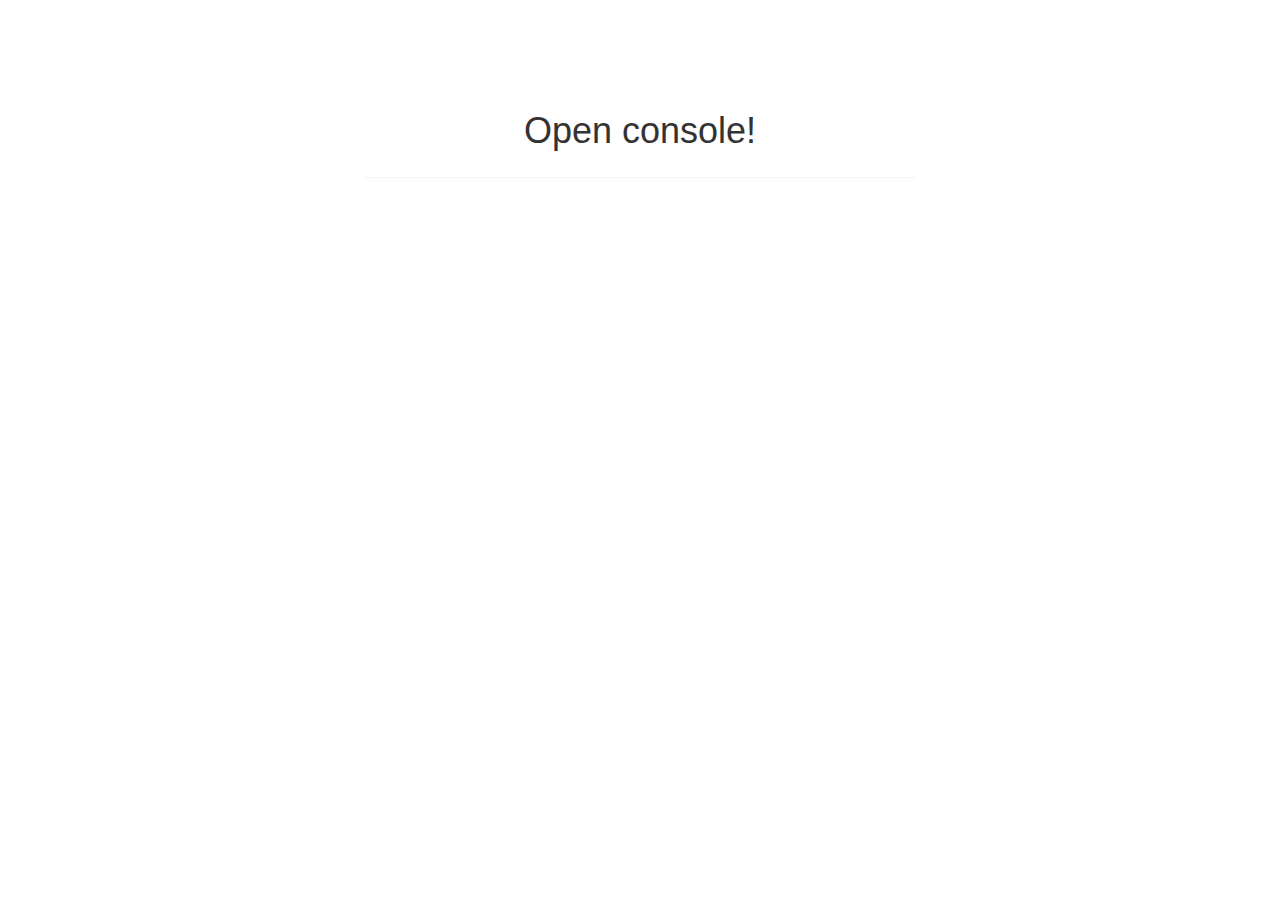
<file: JavaScript/JavaScript_Arrays/K_Solved_CH/index.html>
<!DOCTYPE html>
<html lang="en">

<head>
  <meta charset="UTF-8">
  <meta name="viewport" content="width=device-width, initial-scale=1.0">
  <meta http-equiv="X-UA-Compatible" content="ie=edge">
  <title>Document</title>
  <link rel="stylesheet" href="https://cdnjs.cloudflare.com/ajax/libs/twitter-bootstrap/3.3.7/css/bootstrap.min.css"
  />
  <link rel="stylesheet" href="styles.css">

  <script src="arrays.js"></script>
</head>

<body>
  <div class="container">
    <div class="row">
      <div class="col-md-6 col-md-offset-3 text-center">
        <div class="panel m-top-75">
          <div class="panel-body">
            <h1 class="text-center">Open console!</h1>

          </div>
        </div>
      </div>
    </div>
  </div>
</body>

</html>
</file>
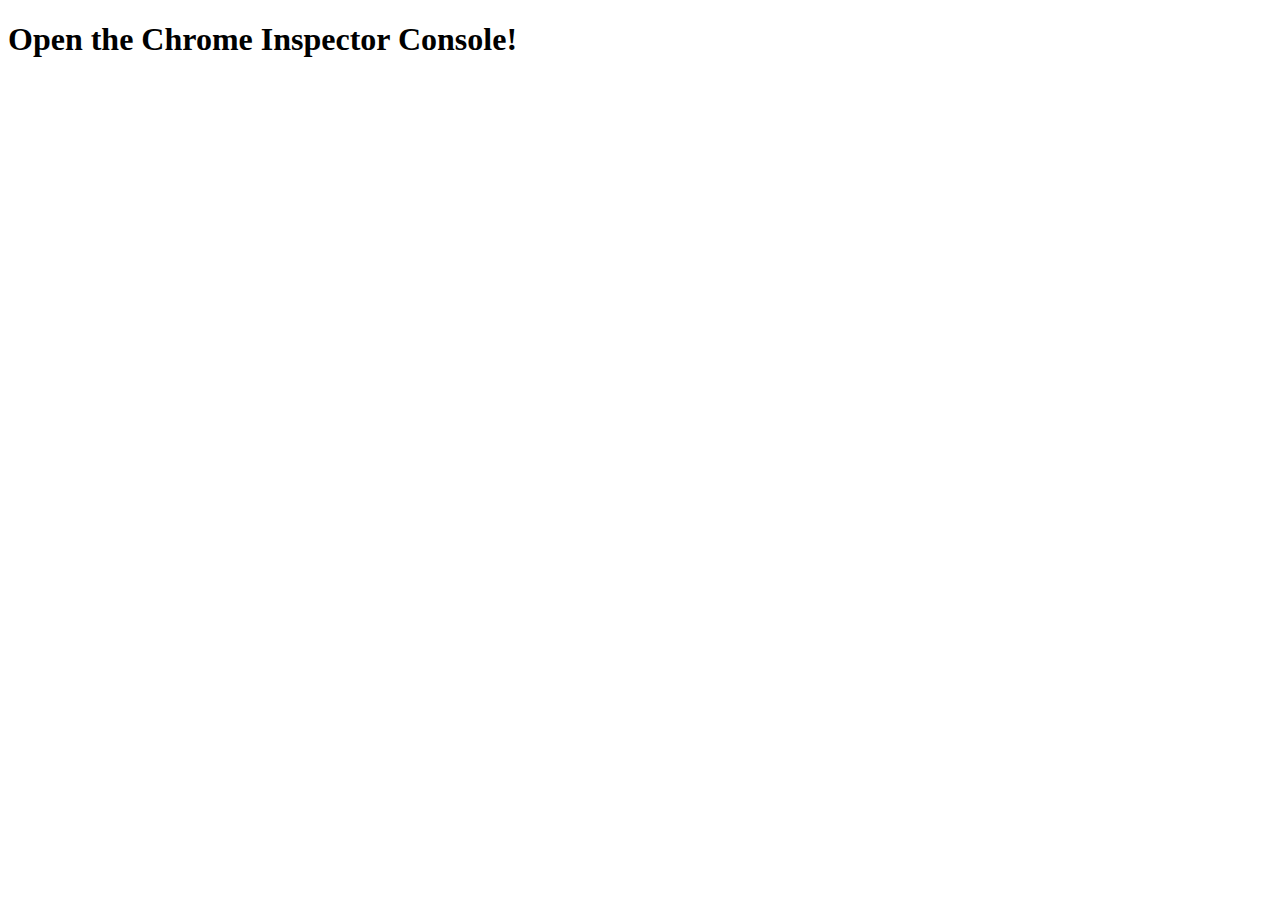
<file: JavaScript/More_Arrays/K_Solved_CH/index.html>
<!DOCTYPE html>
<html lang="en">

<head>
    <meta charset="UTF-8">
    <meta name="viewport" content="width=device-width, initial-scale=1.0">
    <meta http-equiv="X-UA-Compatible" content="ie=edge">
    <title>Movie Scores</title>

    <script src="static/js/index_starter.js", type="text/javascript"></script>
</head>

<body>

  <h1>Open the Chrome Inspector Console!</h1>

</body>

</html>
</file>
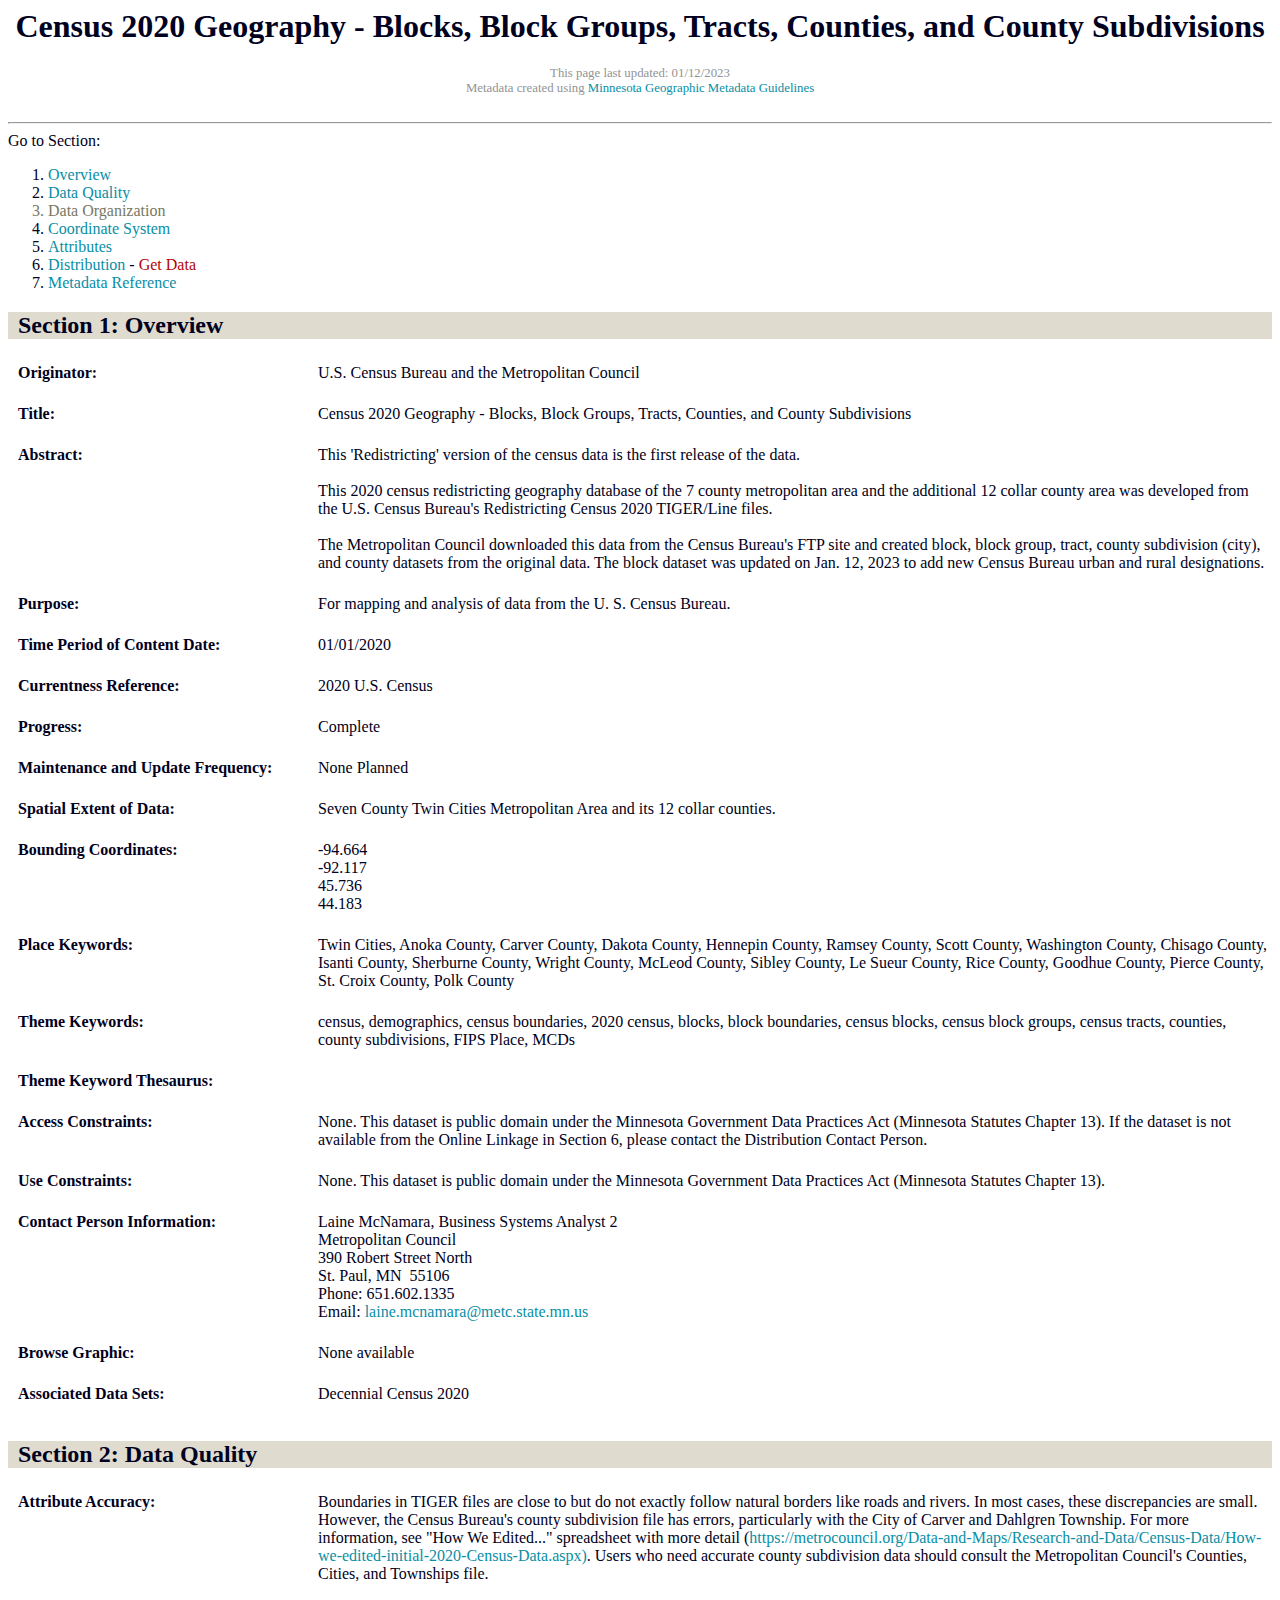
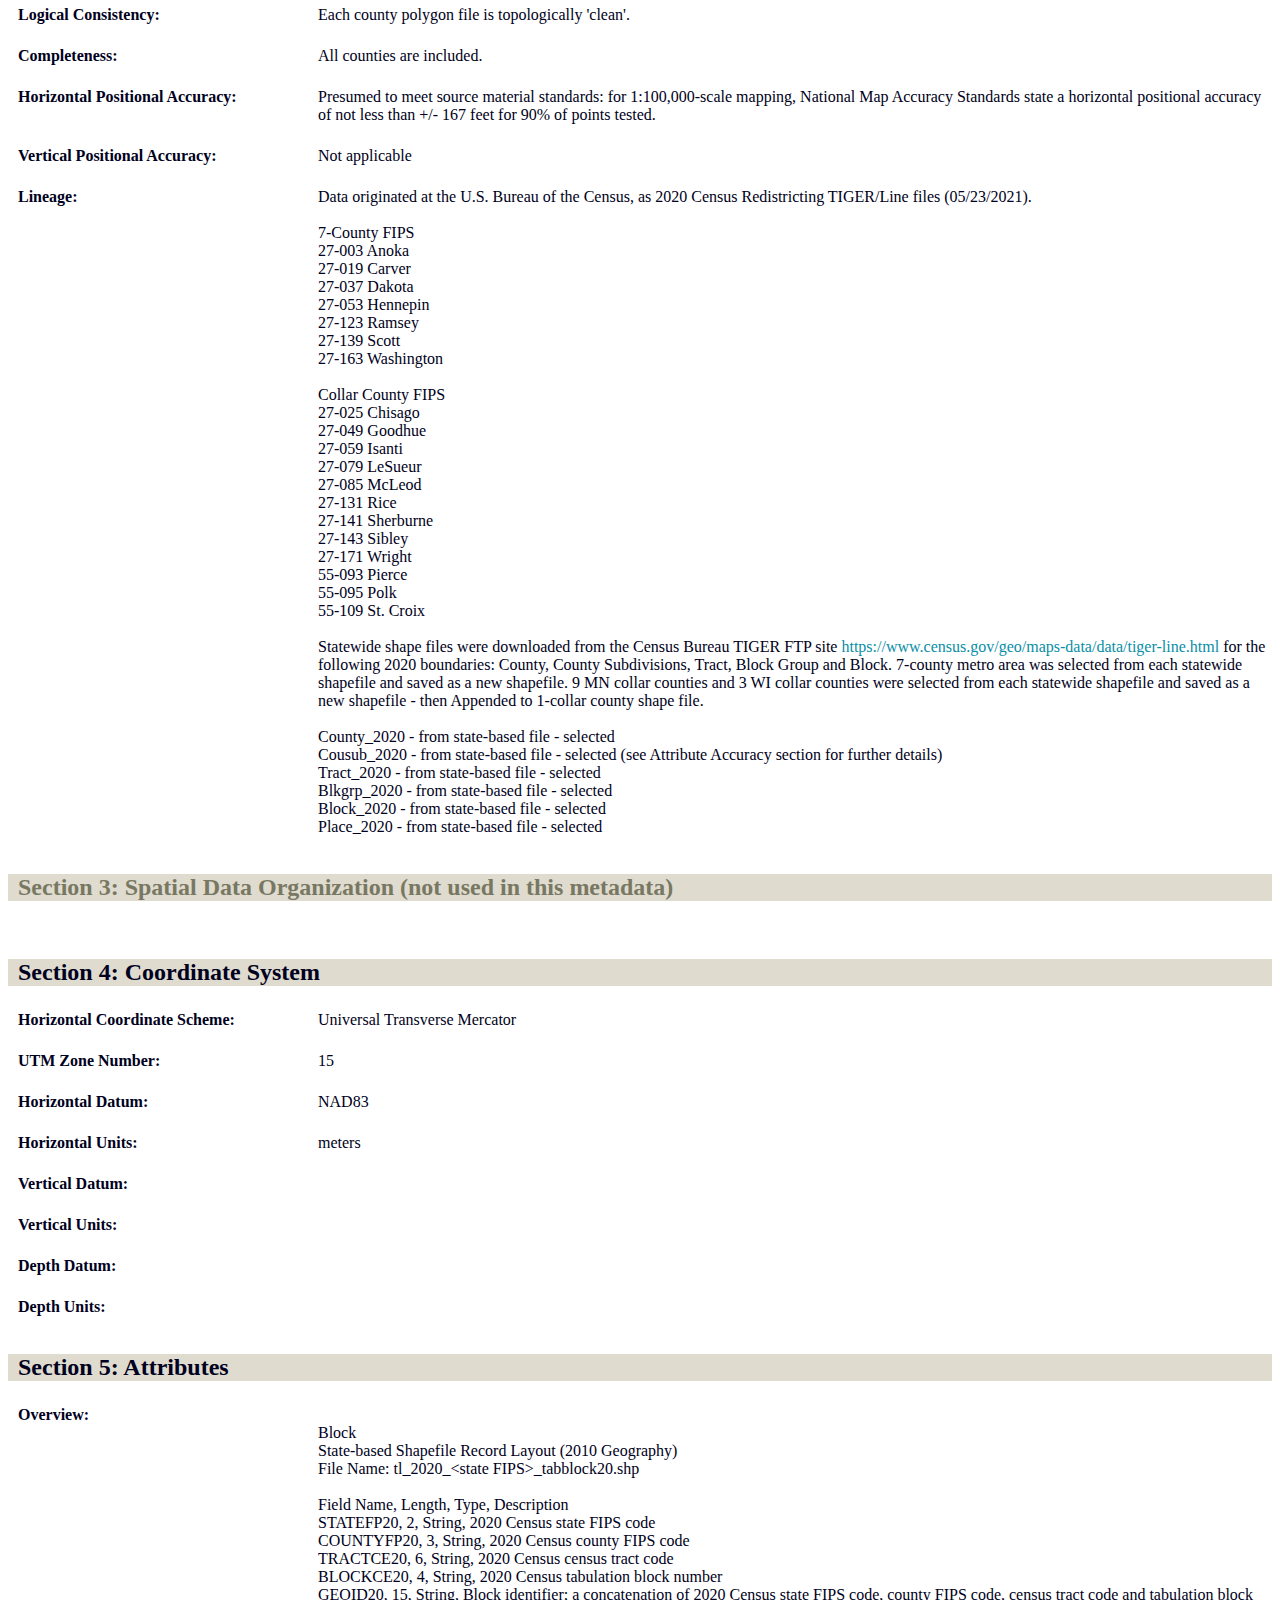
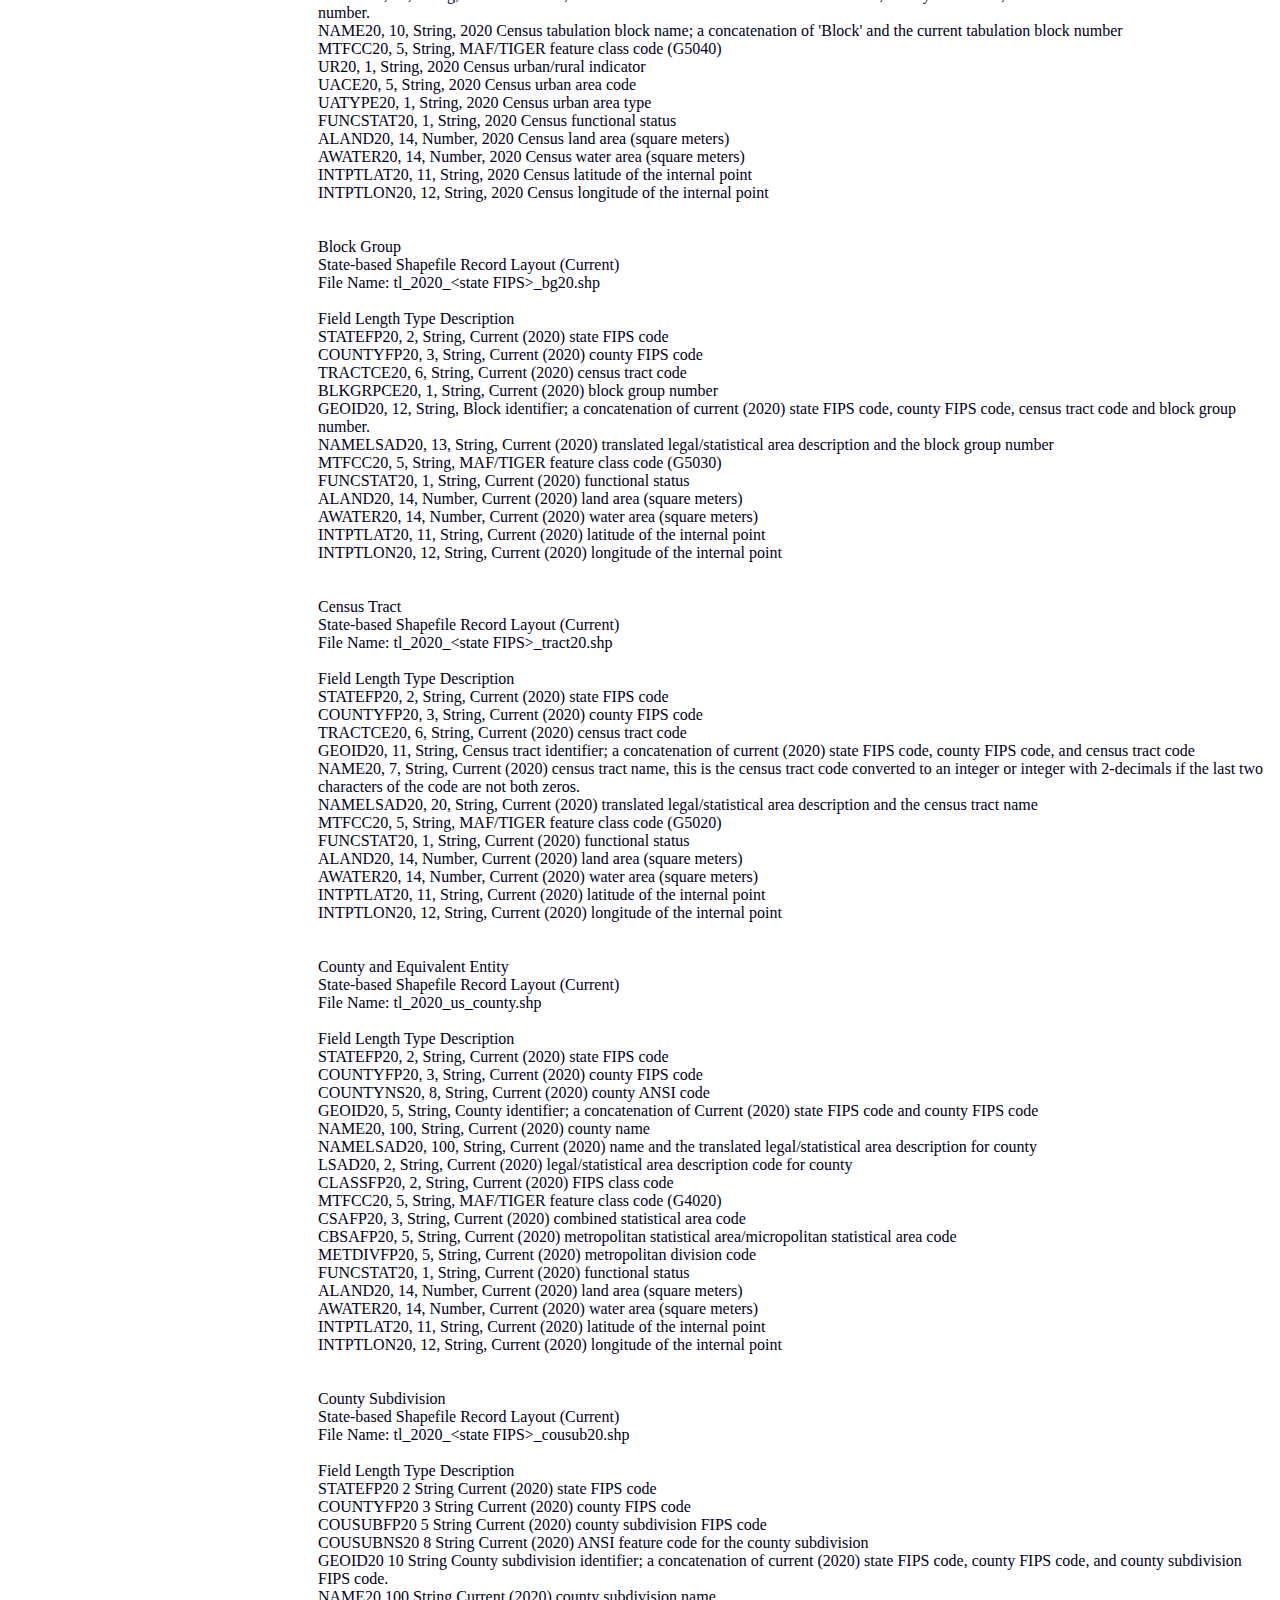
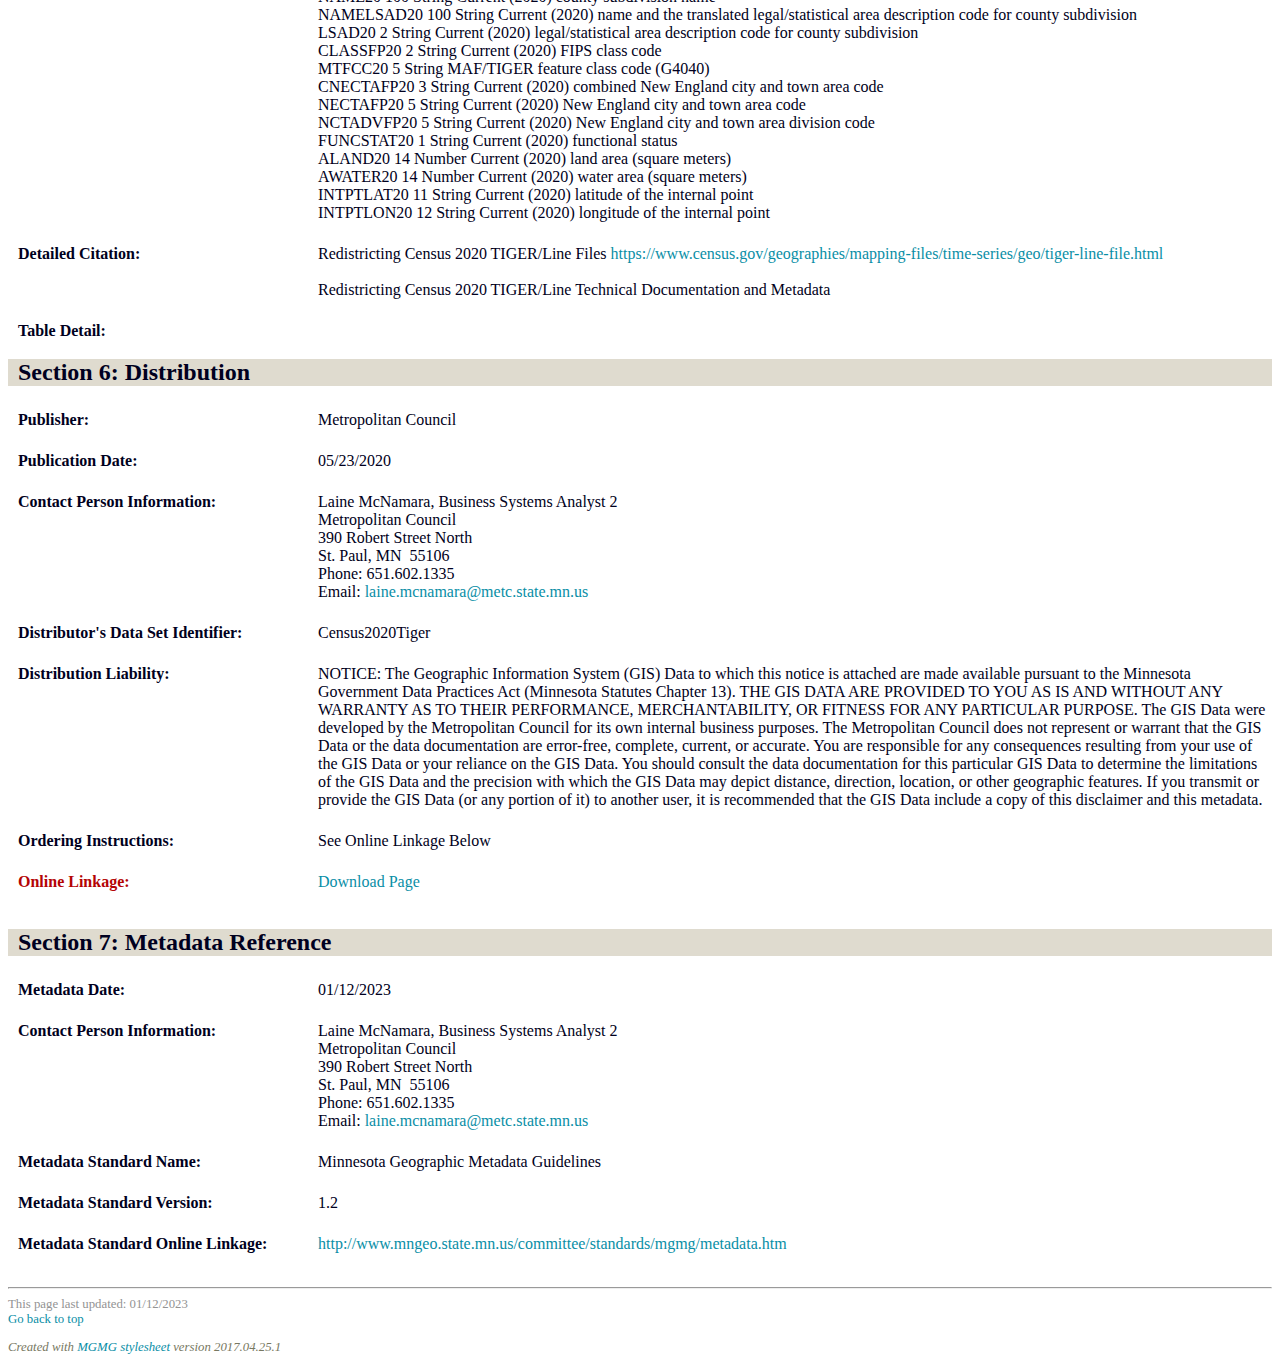
<file: Data Reference Files/MN_CensusTracts_2020/shp_society_census2020tiger/metadata/metadata.html>
<html lang="en"><head><META http-equiv="Content-Type" content="text/html; charset=utf-16"><font face="calibri"><title> 
					Metadata: Census 2020 Geography - Blocks, Block Groups, Tracts, Counties, and County Subdivisions</title></font><meta name="viewport" content="width=device-width, initial-scale=1.0"><style type="text/css">
				body {
					color: #000020;
					background-color: #FFFFFF;
				}
				h1 {
				}
				.center {
					text-align: center;
					margin-top: 5px;
					margin-bottom: 5px;
				}
				div.box {
					margin-left: 1em;
				}
				div.hide {
					display: none;
				}
				div.show {
					display: block;
				}
				span.hide {
					display: none;
				}
				span.show {
					display: inline-block;
				}
				.backToTop a {
					color: #DDDDDD;
					font-style: italic;
					font-size: 0.85em;
					}
				.head {
					font-size: 1.3em;
				}
				a:link {
					color: #098EA6;
					font-weight: normal;
					text-decoration: none;
				}
				a:visited {
					color: #098EA6;
					text-decoration: none;
				}
				a:link:hover, a:visited:hover {
					color: #007799;
					background-color: #C6E6EF;
				}
				 a:focus, a:hover {
				   background-color: #C6E6EF;
				   text-decoration: none
				 }
				h2 {
					background: #dfdbcf;
					padding: 0px 0px 0px 10px;
				}
				h2 a {
				}
				h3 {
				}
				tr {
					vertical-align: top;
					border: 1px solid black;
				}
				th {
					text-align: left;
					background: #dddddd;
					vertical-align: bottom;
				}
				td {
					color: black;
					vertical-align: top;
					border: 1px solid black;
				}
					td.description {
					background: white;
				}
				div.mgmgel {
					padding: 5px 0px 0px 10px;
                    display: table;
					font-size: 1em;
                }
                div.mgmgel span:nth-child(1){
					display: table-cell;
					width: 30%;
					font-weight: bold;
                }
				@media(min-width:600px){
					div.mgmgel span:nth-child(1){width: 300px}
				}
                div.mgmgel span:nth-child(2){
					display: table-cell;
                }
				.unused {
					color:787862;
				}
				table {
					margin: 0px 10px 0px 10px;
					border: 1px solid black;
					font-size: .9em;
				}
				div.smallish {
					font-size: .8em;
					color:939393;
				}
			</style></head><body><font face="calibri"><div class="mgmg"><A name="thetop"></A><center><h1>Census 2020 Geography - Blocks, Block Groups, Tracts, Counties, and County Subdivisions</h1></center><div class="smallish"><center>
						This page last updated:
						01/12/2023</center><center>
						Metadata created using <A href="http://www.mngeo.state.mn.us/committee/standards/mgmg/metadata.htm">Minnesota Geographic Metadata Guidelines</A></center></div><BR><HR><span>Go to Section:</span><BR><ol><li><a href="#Identification_Information">Overview</a></li><li><a href="#Data_Quality_Information">Data Quality</a></li><li class="unused">Data Organization</li><li><a href="#Spatial_Reference_Information">Coordinate System</a></li><li><a href="#Entity_and_Attribute_Information">Attributes</a></li><li><a href="#Distribution_Information">Distribution</a> - <a href="#ordering"><font color="#B40404">Get Data</font></a></li><li><a href="#Metadata_Reference_Information">Metadata Reference</a></li></ol><h2><A NAME="Identification_Information"></A>
					Section 1: Overview
				</h2><div class="mgmgel"><span>Originator:</span><span>U.S. Census Bureau and the Metropolitan Council</span></div><br><div class="mgmgel"><span>
						Title: 
					</span><span>Census 2020 Geography - Blocks, Block Groups, Tracts, Counties, and County Subdivisions</span></div><br><div class="mgmgel"><span>
						Abstract: 
					</span><span>This 'Redistricting' version of the census data is the first release of the data.<br><br>This 2020 census redistricting geography database of the 7 county metropolitan area and the additional 12 collar county area was developed from the U.S. Census Bureau's Redistricting Census 2020 TIGER/Line files.<br><br>The Metropolitan Council downloaded this data from the Census Bureau's FTP site and created block, block group, tract, county subdivision (city), and county datasets from the original data. The block dataset was updated on Jan. 12, 2023 to add new Census Bureau urban and rural designations.<br></span></div><br><div class="mgmgel"><span>
						Purpose: 
					</span><span>For mapping and analysis of data from the U. S. Census Bureau.</span></div><br><div class="mgmgel"><span>
						Time Period of Content Date:
					</span><span>01/01/2020</span></div><br><div class="mgmgel"><span>
						Currentness Reference: 
					</span><span>2020 U.S. Census</span></div><br><div class="mgmgel"><span>
						Progress: 
					</span><span>Complete</span></div><br><div class="mgmgel"><span>
						Maintenance and Update Frequency:
					</span><span>None Planned</span></div><br><div class="mgmgel"><span>
						Spatial Extent of Data:  
					</span><span>Seven County Twin Cities Metropolitan Area and its 12 collar counties.</span></div><br><div class="mgmgel"><span>
						Bounding Coordinates:  
					</span><span>-94.664<br>-92.117<br>45.736<br>44.183</span></div><br><div class="mgmgel"><span>
						Place Keywords:
					</span><span>Twin Cities, Anoka County, Carver County, Dakota County, Hennepin County, Ramsey County, Scott County, Washington County, Chisago County, Isanti County, Sherburne County, Wright County, McLeod County, Sibley County, Le Sueur County, Rice County, Goodhue County, Pierce County, St. Croix County, Polk County</span></div><br><div class="mgmgel"><span>
						Theme Keywords:
					</span><span>census, demographics, census boundaries, 2020 census, blocks, block boundaries, census blocks, census block groups, census tracts, counties, county subdivisions, FIPS Place, MCDs</span></div><br><div class="mgmgel"><span>
						Theme Keyword Thesaurus: 
					</span><span></span></div><br><div class="mgmgel"><span>
						Access Constraints:
					</span><span>None. This dataset is public domain under the Minnesota Government Data Practices Act (Minnesota Statutes Chapter 13). If the dataset is not available from the Online Linkage in Section 6, please contact the Distribution Contact Person.</span></div><br><div class="mgmgel"><span>
						Use Constraints:
					</span><span>None. This dataset is public domain under the Minnesota Government Data Practices Act (Minnesota Statutes Chapter 13).</span></div><br><div class="mgmgel"><span>
						Contact Person Information: 
					</span><span>Laine McNamara,
							Business Systems Analyst 2<br>Metropolitan Council<br>390 Robert Street North<br>St. Paul,
							MN&nbsp;
							55106<br>
							Phone: 651.602.1335<br>
							Email: <A href="mailto:laine.mcnamara@metc.state.mn.us">laine.mcnamara@metc.state.mn.us</A></span></div><br><div class="mgmgel"><span>
						Browse Graphic:  
					</span><span>
							None available
							<br></span></div><br><div class="mgmgel"><span>
						Associated Data Sets:
					</span><span>Decennial Census 2020</span></div><br><h2><a name="Data_Quality_Information"></a>
					Section 2: Data Quality
				</h2><div class="mgmgel"><span>
						Attribute Accuracy: 
					</span><span>Boundaries in TIGER files are close to but do not exactly follow natural borders like roads and rivers. In most cases, these discrepancies are small. However, the Census Bureau's county subdivision file has errors, particularly with the City of Carver and Dahlgren Township. For more information, see "How We Edited..." spreadsheet with more detail (<a target="_blank" href="https://metrocouncil.org/Data-and-Maps/Research-and-Data/Census-Data/How-we-edited-initial-2020-Census-Data.aspx)">https://metrocouncil.org/Data-and-Maps/Research-and-Data/Census-Data/How-we-edited-initial-2020-Census-Data.aspx)</a>. Users who need accurate county subdivision data should consult the Metropolitan Council's Counties, Cities, and Townships file.</span></div><br><div class="mgmgel"><span>
						Logical Consistency:
					</span><span>Each county polygon file is topologically 'clean'.</span></div><br><div class="mgmgel"><span>
						Completeness:
					</span><span>All counties are included.</span></div><br><div class="mgmgel"><span>
						Horizontal Positional Accuracy:
					</span><span>Presumed to meet source material standards: for 1:100,000-scale mapping, National Map Accuracy Standards state a horizontal positional accuracy of not less than +/- 167 feet for 90% of points tested.</span></div><br><div class="mgmgel"><span>
								Vertical Positional Accuracy:
							</span><span>Not applicable</span></div><br><div class="mgmgel"><span>
						Lineage:
					</span><span>Data originated at the U.S. Bureau of the Census, as 2020 Census Redistricting TIGER/Line files (05/23/2021).<br> <br>7-County FIPS<br>27-003  Anoka<br>27-019  Carver<br>27-037  Dakota<br>27-053  Hennepin<br>27-123  Ramsey<br>27-139  Scott<br>27-163  Washington<br> <br>Collar County FIPS<br>27-025  Chisago<br>27-049  Goodhue<br>27-059  Isanti<br>27-079  LeSueur<br>27-085  McLeod<br>27-131  Rice<br>27-141  Sherburne<br>27-143  Sibley<br>27-171  Wright<br>55-093  Pierce<br>55-095  Polk<br>55-109  St. Croix<br><br>Statewide shape files were downloaded from the Census Bureau TIGER FTP site <a target="_blank" href="https://www.census.gov/geo/maps-data/data/tiger-line.html">https://www.census.gov/geo/maps-data/data/tiger-line.html</a> for the following 2020 boundaries: County, County Subdivisions, Tract, Block Group and Block.  7-county metro area was selected from each statewide shapefile and saved as a new shapefile.  9 MN collar counties and 3 WI collar counties were selected from each statewide shapefile and saved as a new shapefile - then Appended to 1-collar county shape file.<br> <br>County_2020 - from state-based file - selected<br>Cousub_2020 - from state-based file - selected (see Attribute Accuracy section for further details)<br>Tract_2020 - from state-based file - selected<br>Blkgrp_2020 - from state-based file - selected<br>Block_2020 - from state-based file - selected<br>Place_2020 - from state-based file - selected</span></div><br><h2 class="unused"><a name="Spatial_Data_Organization_Information"></a>
					Section 3: Spatial Data Organization (not used in this metadata)
				</h2><br><h2><a name="Spatial_Reference_Information"></a>
					Section 4: Coordinate System
				</h2><div class="mgmgel"><span>
						Horizontal Coordinate Scheme:
					</span><span>Universal Transverse Mercator</span></div><br><div class="mgmgel"><span>
							UTM Zone Number:
						</span><span>15</span></div><br><div class="mgmgel"><span>
						Horizontal Datum:
					</span><span>NAD83</span></div><br><div class="mgmgel"><span>
						Horizontal Units:
					</span><span>meters</span></div><br><div class="mgmgel"><span>
						Vertical Datum:
					</span><span></span></div><br><div class="mgmgel"><span>
						Vertical Units:
					</span><span></span></div><br><div class="mgmgel"><span>
						Depth Datum:
					</span><span></span></div><br><div class="mgmgel"><span>
						Depth Units:
					</span><span></span></div><br><h2><a name="Entity_and_Attribute_Information"></a>
					Section 5: Attributes
				</h2><div class="mgmgel"><span>
						Overview:
					</span><span><br>Block<br>     State-based Shapefile Record Layout (2010 Geography)<br>     File Name:  tl_2020_&#60;state FIPS&#62;_tabblock20.shp<br><br>Field Name, Length, Type, Description<br>STATEFP20,  2,  String,  2020 Census state FIPS code<br>COUNTYFP20,  3,  String,  2020 Census county FIPS code<br>TRACTCE20,  6,  String,  2020 Census census tract code<br>BLOCKCE20,   4,  String,  2020 Census tabulation block number<br>GEOID20,  15,  String,  Block identifier; a concatenation of 2020 Census state FIPS code, county FIPS code, census tract code and tabulation block number.<br>NAME20, 10,  String,  2020 Census tabulation block name; a concatenation of 'Block' and the current tabulation block number<br>MTFCC20,   5,  String,  MAF/TIGER feature class code (G5040)<br>UR20,         1,  String,  2020 Census urban/rural indicator<br>UACE20,       5,  String,  2020 Census urban area code<br>UATYPE20,       1,  String,  2020 Census urban area type<br>FUNCSTAT20,   1,  String,  2020 Census functional status<br>ALAND20,     14,  Number,  2020 Census land area (square meters)<br>AWATER20,    14,  Number,  2020 Census water area (square meters) <br>INTPTLAT20,  11,  String,  2020 Census latitude of the internal point<br>INTPTLON20,  12,  String,  2020 Census longitude of the internal point<br><br><br>Block Group<br>     State-based Shapefile Record Layout (Current)<br>     File Name:  tl_2020_&#60;state FIPS&#62;_bg20.shp<br><br>Field   Length  Type    Description<br>STATEFP20,    2,  String,  Current (2020) state FIPS code<br>COUNTYFP20,   3,  String,  Current (2020) county FIPS code<br>TRACTCE20,    6,  String,  Current (2020) census tract code<br>BLKGRPCE20,    1,  String,  Current (2020) block group number<br>GEOID20,     12,  String,  Block identifier; a concatenation of current (2020) state FIPS code, county FIPS code, census tract code and block group number. <br>NAMELSAD20,  13,  String,  Current (2020) translated legal/statistical area description and the block group number<br>MTFCC20,      5,  String,  MAF/TIGER feature class code (G5030)<br>FUNCSTAT20,   1,  String,  Current (2020) functional status<br>ALAND20,     14,  Number,  Current (2020) land area (square meters)<br>AWATER20,    14,  Number,  Current (2020) water area (square meters)<br>INTPTLAT20,  11,  String,  Current (2020) latitude of the internal point<br>INTPTLON20,  12,  String,  Current (2020) longitude of the internal point<br><br><br>Census Tract<br>     State-based Shapefile Record Layout (Current)<br>     File Name: tl_2020_&#60;state FIPS&#62;_tract20.shp<br><br>Field   Length  Type    Description<br>STATEFP20,    2,  String,  Current (2020) state FIPS code<br>COUNTYFP20,   3,  String,  Current (2020) county FIPS code<br>TRACTCE20,    6,  String,  Current (2020) census tract code<br>GEOID20,     11,  String,  Census tract identifier; a concatenation of current (2020) state FIPS code, county FIPS code, and census tract code<br>NAME20,       7,  String,  Current (2020) census tract name, this is the census tract code converted to an integer or integer with 2-decimals if the last two characters of the code are not both zeros.<br>NAMELSAD20,  20,  String,  Current (2020) translated legal/statistical area description and the census tract name<br>MTFCC20,      5,  String,  MAF/TIGER feature class code (G5020)<br>FUNCSTAT20,   1,  String,  Current (2020) functional status<br>ALAND20,     14,  Number,  Current (2020) land area (square meters)<br>AWATER20,    14,  Number,  Current (2020) water area (square meters)<br>INTPTLAT20,  11,  String,  Current (2020) latitude of the internal point<br>INTPTLON20,  12,  String,  Current (2020) longitude of the internal point<br><br><br>County and Equivalent Entity<br>     State-based Shapefile Record Layout (Current)<br>     File Name:  tl_2020_us_county.shp<br><br>Field   Length  Type    Description<br>STATEFP20,    2,  String,  Current (2020) state FIPS code<br>COUNTYFP20,   3,  String,  Current (2020) county FIPS code<br>COUNTYNS20,   8,  String,  Current (2020) county ANSI code<br>GEOID20,      5,  String,  County identifier; a concatenation of Current (2020) state FIPS code and county FIPS code<br>NAME20,     100,  String,  Current (2020) county name<br>NAMELSAD20, 100,  String,  Current (2020) name and the translated legal/statistical area description for county<br>LSAD20,       2,  String,  Current (2020) legal/statistical area description code for county<br>CLASSFP20,    2,  String,  Current (2020) FIPS class code<br>MTFCC20,      5,  String,  MAF/TIGER feature class code (G4020)<br>CSAFP20,      3,  String,  Current (2020) combined statistical area code<br>CBSAFP20,     5,  String,  Current (2020) metropolitan statistical area/micropolitan statistical area code<br>METDIVFP20,   5,  String,  Current (2020) metropolitan division code<br>FUNCSTAT20,   1,  String,  Current (2020) functional status<br>ALAND20,     14,  Number,  Current (2020) land area (square meters)<br>AWATER20,    14,  Number,  Current (2020) water area (square meters)<br>INTPTLAT20,  11,  String,  Current (2020) latitude of the internal point<br>INTPTLON20,  12,  String,  Current (2020) longitude of the internal point<br><br><br>County Subdivision<br>     State-based Shapefile Record Layout (Current)<br>     File Name:  tl_2020_&#60;state FIPS&#62;_cousub20.shp<br><br>Field   Length  Type    Description<br>STATEFP20    2  String  Current (2020) state FIPS code<br>COUNTYFP20   3  String  Current (2020) county FIPS code<br>COUSUBFP20   5  String  Current (2020) county subdivision FIPS code<br>COUSUBNS20   8  String  Current (2020) ANSI feature code for the county subdivision<br>GEOID20     10  String  County subdivision identifier; a concatenation of current (2020) state FIPS code, county FIPS code, and county subdivision FIPS code.<br>NAME20     100  String  Current (2020) county subdivision name<br>NAMELSAD20 100  String  Current (2020) name and the translated legal/statistical area description code for county subdivision<br>LSAD20       2  String  Current (2020) legal/statistical area description code for county subdivision<br>CLASSFP20    2  String  Current (2020) FIPS class code<br>MTFCC20      5  String  MAF/TIGER feature class code (G4040)<br>CNECTAFP20   3  String  Current (2020) combined New England city and town area code<br>NECTAFP20    5  String  Current (2020) New England city and town area code<br>NCTADVFP20   5  String  Current (2020) New England city and town area division code<br>FUNCSTAT20   1  String  Current (2020) functional status<br>ALAND20     14  Number  Current (2020) land area (square meters)<br>AWATER20    14  Number  Current (2020) water area (square meters)<br>INTPTLAT20  11  String  Current (2020) latitude of the internal point<br>INTPTLON20  12  String  Current (2020) longitude of the internal point</span></div><br><div class="mgmgel"><span>
						Detailed Citation:
					</span><span>Redistricting Census 2020 TIGER/Line Files <a target="_blank" href="https://www.census.gov/geographies/mapping-files/time-series/geo/tiger-line-file.html">https://www.census.gov/geographies/mapping-files/time-series/geo/tiger-line-file.html</a> <br><br>Redistricting Census 2020 TIGER/Line Technical Documentation and Metadata</span></div><br><div class="mgmgel"><span>
						Table Detail:
					</span></div><h2><a name="Distribution_Information"></a>
					Section 6: Distribution
				</h2><div class="mgmgel"><span>
						Publisher:
					</span><span>Metropolitan Council</span></div><br><div class="mgmgel"><span>
						Publication Date:
					</span><span>05/23/2020</span></div><br><div class="mgmgel"><span>
						Contact Person Information:
					</span><span>Laine McNamara,
							Business Systems Analyst 2<br>Metropolitan Council<br>390 Robert Street North<br>St. Paul,
							MN&nbsp;
							55106<br>
							Phone: 651.602.1335<br>
							Email: <A href="mailto:laine.mcnamara@metc.state.mn.us">laine.mcnamara@metc.state.mn.us</A></span></div><br><div class="mgmgel"><span>
						Distributor's Data Set Identifier:
					</span><span>Census2020Tiger</span></div><br><div class="mgmgel"><span>
						Distribution Liability:
					</span><span>NOTICE:  The Geographic Information System (GIS) Data to which this notice is attached are made available pursuant to the Minnesota Government Data Practices Act (Minnesota Statutes Chapter 13).  THE GIS DATA ARE PROVIDED TO YOU AS IS AND WITHOUT ANY WARRANTY AS TO THEIR PERFORMANCE, MERCHANTABILITY, OR FITNESS FOR ANY PARTICULAR PURPOSE.  The GIS Data were developed by the Metropolitan Council for its own internal business purposes.  The Metropolitan Council does not represent or warrant that the GIS Data or the data documentation are error-free, complete, current, or accurate.  You are responsible for any consequences resulting from your use of the GIS Data or your reliance on the GIS Data.  You should consult the data documentation for this particular GIS Data to determine the limitations of the GIS Data and the precision with which the GIS Data may depict distance, direction, location, or other geographic features.  If you transmit or provide the GIS Data (or any portion of it) to another user, it is recommended that the GIS Data include a copy of this disclaimer and this metadata.</span></div><br><div class="mgmgel"><span><a name="ordering"></a>
						Ordering Instructions:
					</span><span>See Online Linkage Below</span></div><br><div class="mgmgel"><span><font color="#B40404">Online Linkage:</font></span><span><A href="https://gisdata.mn.gov/dataset/us-mn-state-metc-society-census2020tiger">Download Page</A></span></div><br><h2><a name="Metadata_Reference_Information"></a>
					Section 7: Metadata Reference
				</h2><div class="mgmgel"><span>
						Metadata Date:
					</span><span>01/12/2023</span></div><br><div class="mgmgel"><span>
						Contact Person Information:
					</span><span>Laine McNamara,
						Business Systems Analyst 2<br>Metropolitan Council<br>390 Robert Street North<br>St. Paul,
						MN&nbsp;
						55106<br>
						Phone: 651.602.1335<br>
						Email: <A href="mailto:laine.mcnamara@metc.state.mn.us">laine.mcnamara@metc.state.mn.us</A></span></div><br><div class="mgmgel"><span>
						Metadata Standard Name:
					</span><span>Minnesota Geographic Metadata Guidelines</span></div><br><div class="mgmgel"><span>
						Metadata Standard Version:
					</span><span>1.2</span></div><br><div class="mgmgel"><span>
						Metadata Standard Online Linkage:
					</span><span><A TARGET="viewer" HREF="http://www.mngeo.state.mn.us/committee/standards/mgmg/metadata.htm">http://www.mngeo.state.mn.us/committee/standards/mgmg/metadata.htm</A></span></div><br><p></p><hr><div class="smallish"> This page last updated:
				01/12/2023<br><A HREF="#Top"> Go back to top</A><p></p><em class="unused">Created with <a href="https://github.com/MetropolitanCouncil/MME">MGMG stylesheet</a> version 2017.04.25.1</em></div></div></font></body></html>
</file>
<file: JavaScript/JavaScript_Arrays/K_Solved_CH/styles.css>
.m-top-75 {
  margin-top: 75px;
}
</file>
